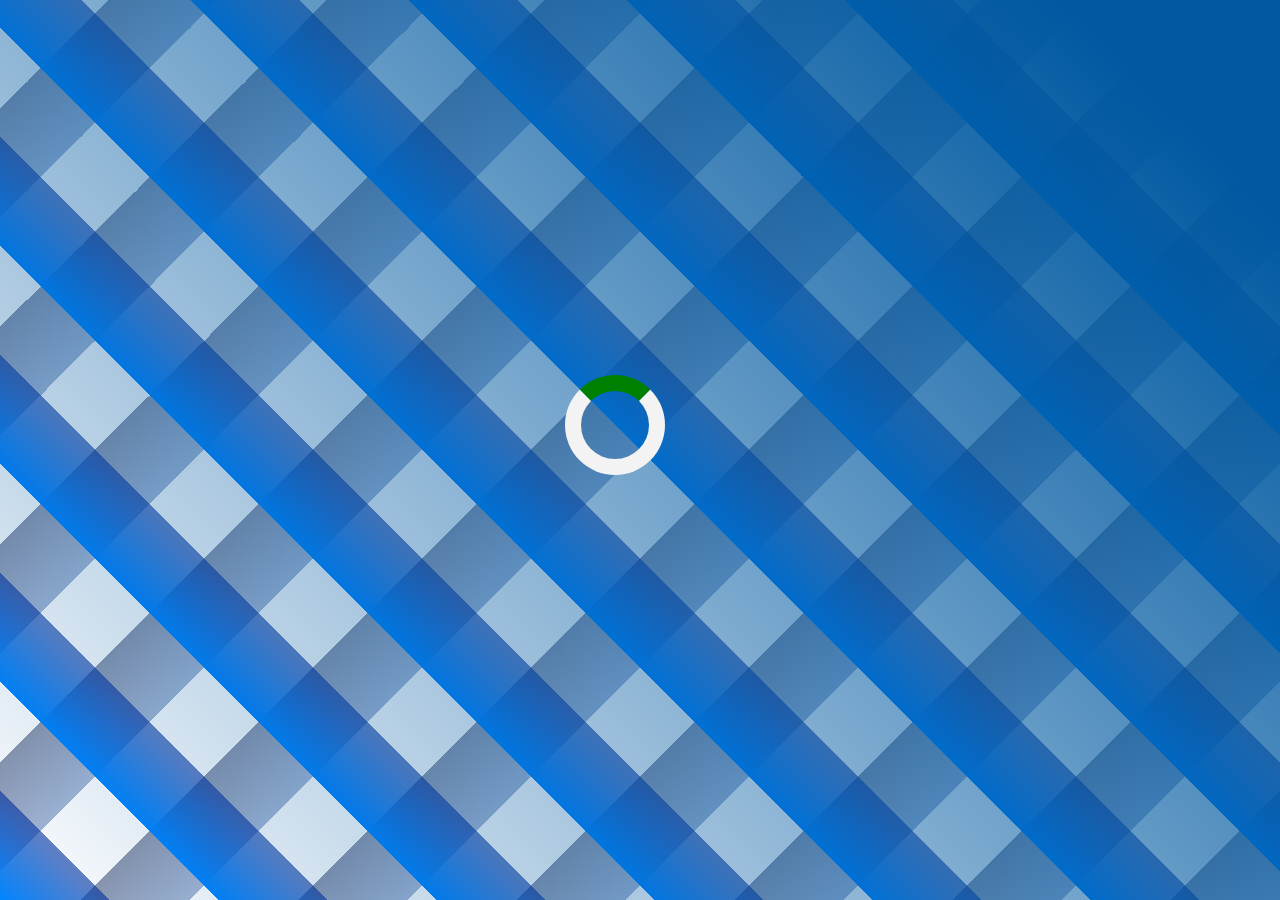
<file: index.html>
<!DOCTYPE html>
<html>
<head>
    <meta name="viewport" content="width=device-width, initial-scale=1">
    <!-- Latest compiled and minified CSS -->
    <link rel="stylesheet" href="https://maxcdn.bootstrapcdn.com/bootstrap/4.4.1/css/bootstrap.min.css">

    <!-- jQuery library -->
    <script src="https://ajax.googleapis.com/ajax/libs/jquery/3.5.1/jquery.min.js"></script>

    <!-- Popper JS -->
    <script src="https://cdnjs.cloudflare.com/ajax/libs/popper.js/1.16.0/umd/popper.min.js"></script>

    <!-- Latest compiled JavaScript -->
    <script src="https://maxcdn.bootstrapcdn.com/bootstrap/4.4.1/js/bootstrap.min.js"></script>
    <link rel="stylesheet" href="https://cdnjs.cloudflare.com/ajax/libs/font-awesome/4.7.0/css/font-awesome.min.css">
    <script src="script.js"></script>
<link rel="stylesheet" href="styles.css">
<title>Aidan's Portfolio - Home</title>
    <style>
        #home-title-main {
            width: 65%;
            margin-left: auto;
            margin-right: auto;
            display: block;
}
    </style>
</head>
<body onload="loadPage()">
    <div id="loader"></div>
    <div id="main" style="display: none;" class="animate-bottom">
        <a href="index.html"><img src="images/home-title.png" id="home-title-main"></a>
        <div>
            <br><br>
            <p style="text-align: center; font-size: 25px;">Welcome to my portfolio! Use the links below to access the content within this site. Enjoy!</p>
        </div>
        <div style="text-align: center; padding-right: 200px; padding-left: 200px;">
            <div class="jumbotron" style="background-color: #049b39;">
                <h1><a href="bio-exp.html" style="font-family: link-font; font-size: 20px;">Bio and Experiences</a></h1>
                <p>A bit about myself and the experiences, courses, etc. that I've taken throughout high school.</p>
            </div>
            <div class="jumbotron" style="background-color: #049b39;">
                <h1><a href="projects.html" style="font-family: link-font; font-size: 20px;">Coding Projects</a></h1>
                <p>A showcase of some of the various programming projects I've worked on throughout high school and during my time at UW Bothell.</p>
            </div>
        </div>
    </div>
</body>
</html>
</file>
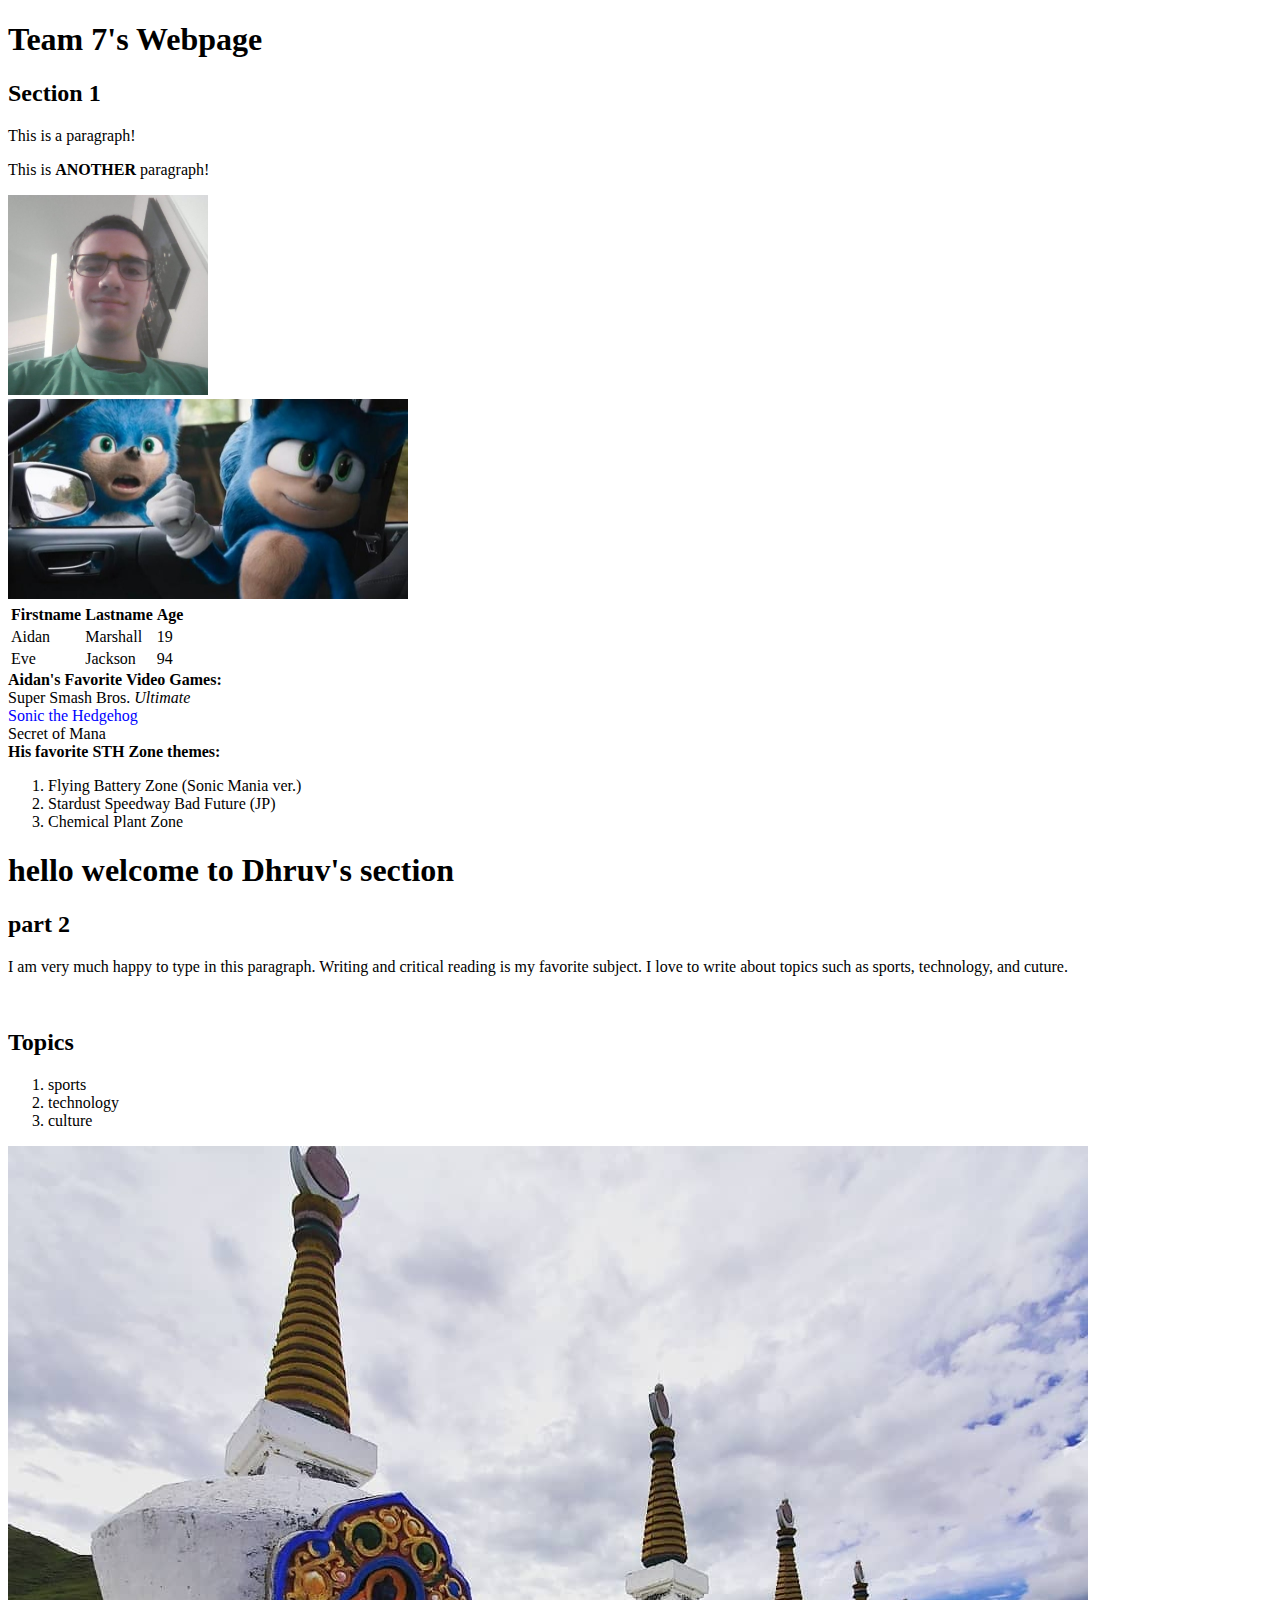
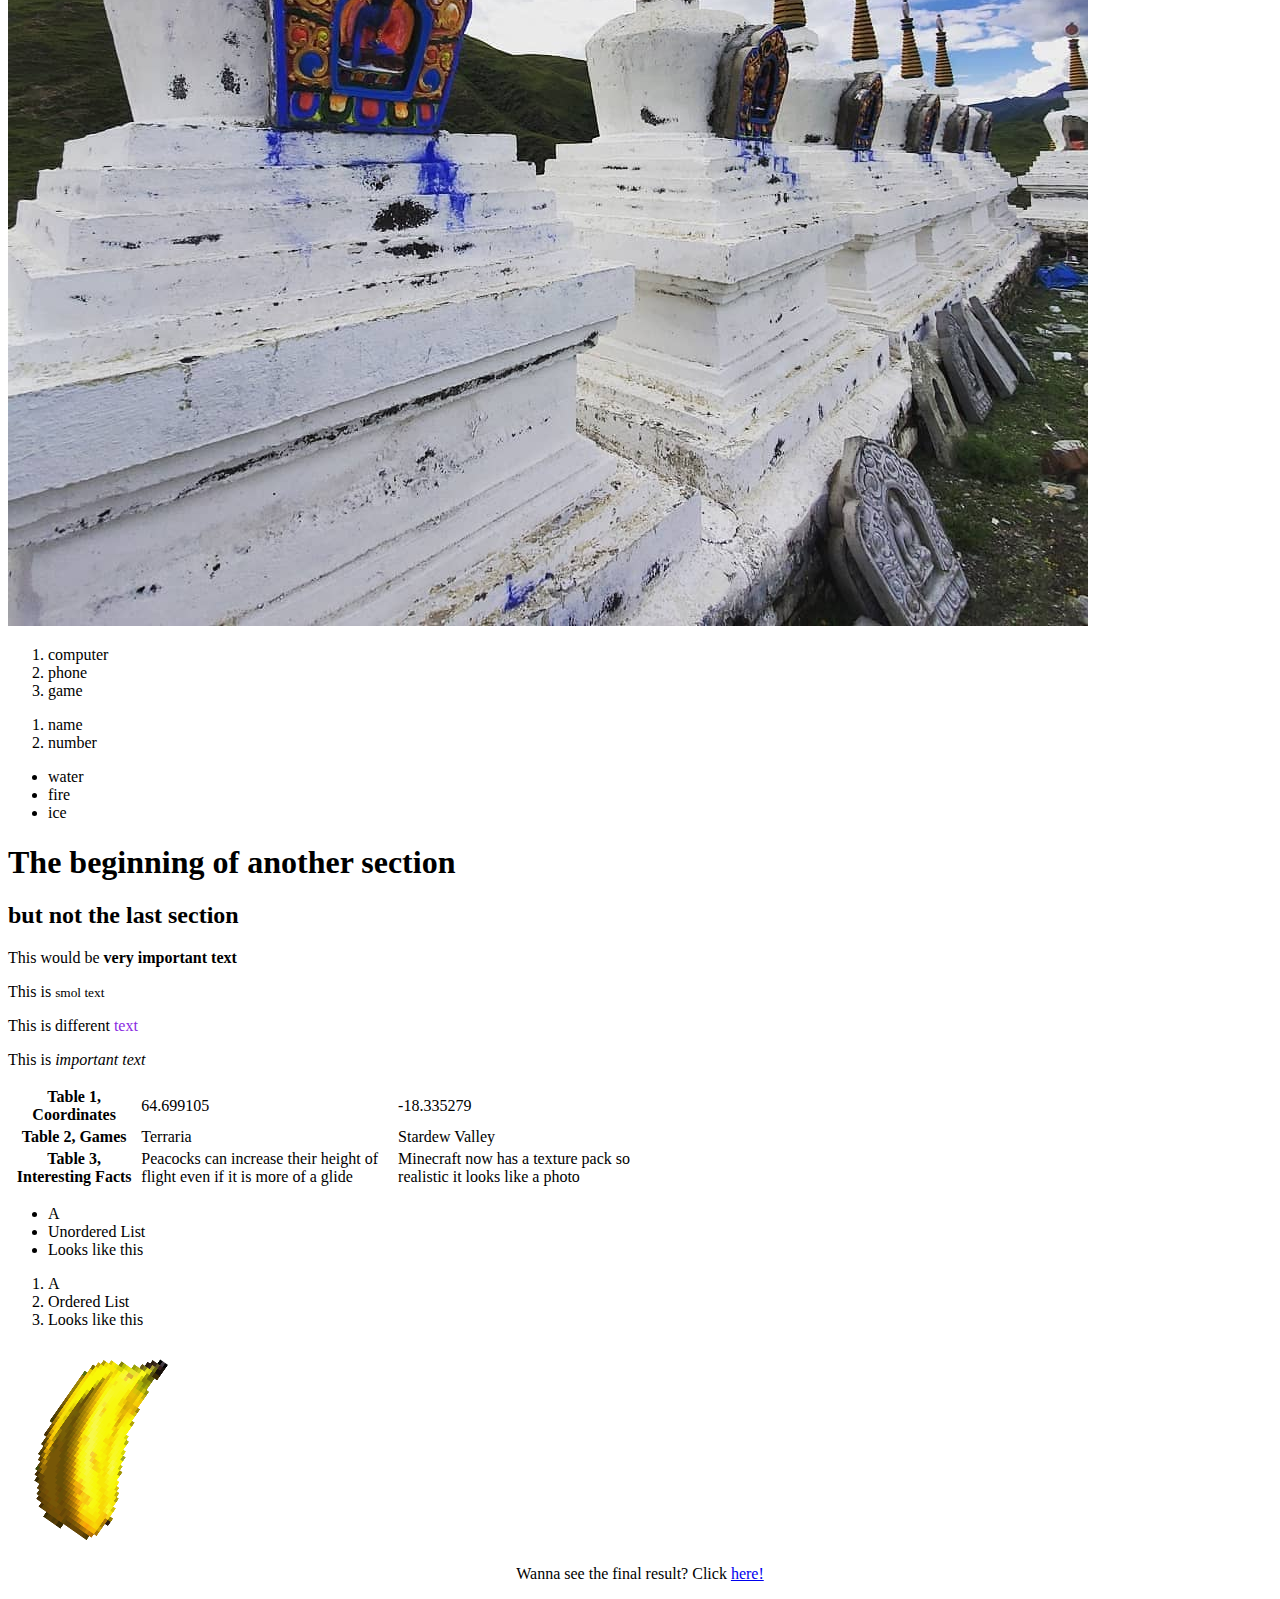
<file: imd233/index.html>
<!DOCTYPE html>
<html>
    <head>
        <title>Team 7's Webpage</title>
    </head>
    <body>
    <!--To do:
        - headings (<h1>,<h2>,etc.)
        - paragraph <p>
        - <div>
        - <span>
        - <strong>
        - <em>
        - <table>
        - <ol> & <ul>
        - images <img>

   Create your own section like shown below, fufilling the list above :)
    -->
        <!--Aidan's Section-->
        <h1>Team 7's Webpage</h1>
        <h2>Section 1</h2>
        <bgsound></bgsound>
        <div>
            <p>This is a paragraph!</p>
            <p>This is <strong>ANOTHER</strong> paragraph!</p>
        </div>
        <div>
            <img src="images/Aidan's Picture.jpg" alt="Aidan" style="width:200px;height:200px;">
            <br>
            <img src="images/Sonic Movie Meme.jpg" alt="Uh...Meow?" style="width:400px;height:200px;">
            
        </div>
        <span>
            <table>
                <tr>
                    <th>Firstname</th>
                    <th>Lastname</th>
                    <th>Age</th>
                  </tr>
                  <tr>
                    <td>Aidan</td>
                    <td>Marshall</td>
                    <td>19</td>
                  </tr>
                  <tr>
                    <td>Eve</td>
                    <td>Jackson</td>
                    <td>94</td>
                  </tr>
            </table>
        </span>
        <div>
            <strong>Aidan's Favorite Video Games:</strong>
                <li>Super Smash Bros. <em>Ultimate</em></li>
                <li style="color: blue;">Sonic the Hedgehog</li>
                <li>Secret of Mana</li>
                <strong>His favorite STH Zone themes:</strong>
                <ol>
                    <li>Flying Battery Zone (Sonic Mania ver.)</li>
                    <li>Stardust Speedway Bad Future (JP)</li>
                    <li>Chemical Plant Zone</li>
                </ol>
        </div>
        
        <!--Dhruv's Section-->
    
<h1>hello welcome to Dhruv's section</h1>
    <h2>part 2</h2>
<p>I am very much happy to type in this paragraph. Writing and critical reading 
    is my favorite subject. I love to write about topics such as sports, technology, and cuture.</p>
    <br> 
    <h2>Topics</h2>
    <ol>
        <li>sports</li>
        <li>technology</li>
        <li>culture</li>
    </ol>
    <div>
        <img src="images/dhruvvermaa_20191117_5.png" alt="temple view" width="1080" height="1080">
    </div>
    <ol>
            <li>computer</li>
            <li>phone</li>
            <li>game</li>
        </ol>
    
        <ol>
            <li>name</li>
            <li>number</li>
        </ol>  
        
        <ul>
            <li>water</li>
            <li>fire</li>
            <li>ice</li>
        </ul> 

        
    

        <!--Connor's Section-->
        <h1>The beginning of another section</h1>
        <h2>but not the last section</h2>

        <div>
            <p>This would be <strong>very important text</strong></p>
            <p>This is <small>smol text</small></p>
            <p>This is different <span style="color: blueviolet;">text</span></p>
            <p>This is <em>important text</em></p>
        </div>
        <div>
            <table style="width:50%">
                <tr>
                    <th>Table 1, Coordinates</th>
                  <td>64.699105</td>
                  <td>-18.335279</td>
                </tr>
                <tr>
                    <th>Table 2, Games</th>
                  <td>Terraria</td>
                  <td>Stardew Valley</td>
                </tr>
                <tr>
                    <th>Table 3, Interesting Facts</th>
                  <td>Peacocks can increase their height of flight even if it is more of a glide</td>
                  <td>Minecraft now has a texture pack so realistic it looks like a photo</td>
                </tr>
              </table>
        </div>
        <div>
            <ul>
                <li>A</li>
                <li>Unordered List</li>
                <li>Looks like this</li>
            </ul>
            <ol>
                <li>A</li>
                <li>Ordered List</li>
                <li>Looks like this</li>
            </ol>
        </div>
        <div>
            <img src="images/rotateBanana.gif" alt="BananaRotate" style="width:200px;height:200px;transform:rotate(35deg);">
        </div>
        <p style="text-align: center;">Wanna see the final result? Click <a href="final/index.html">here!</a></p>
    </body>
</html>
</file>
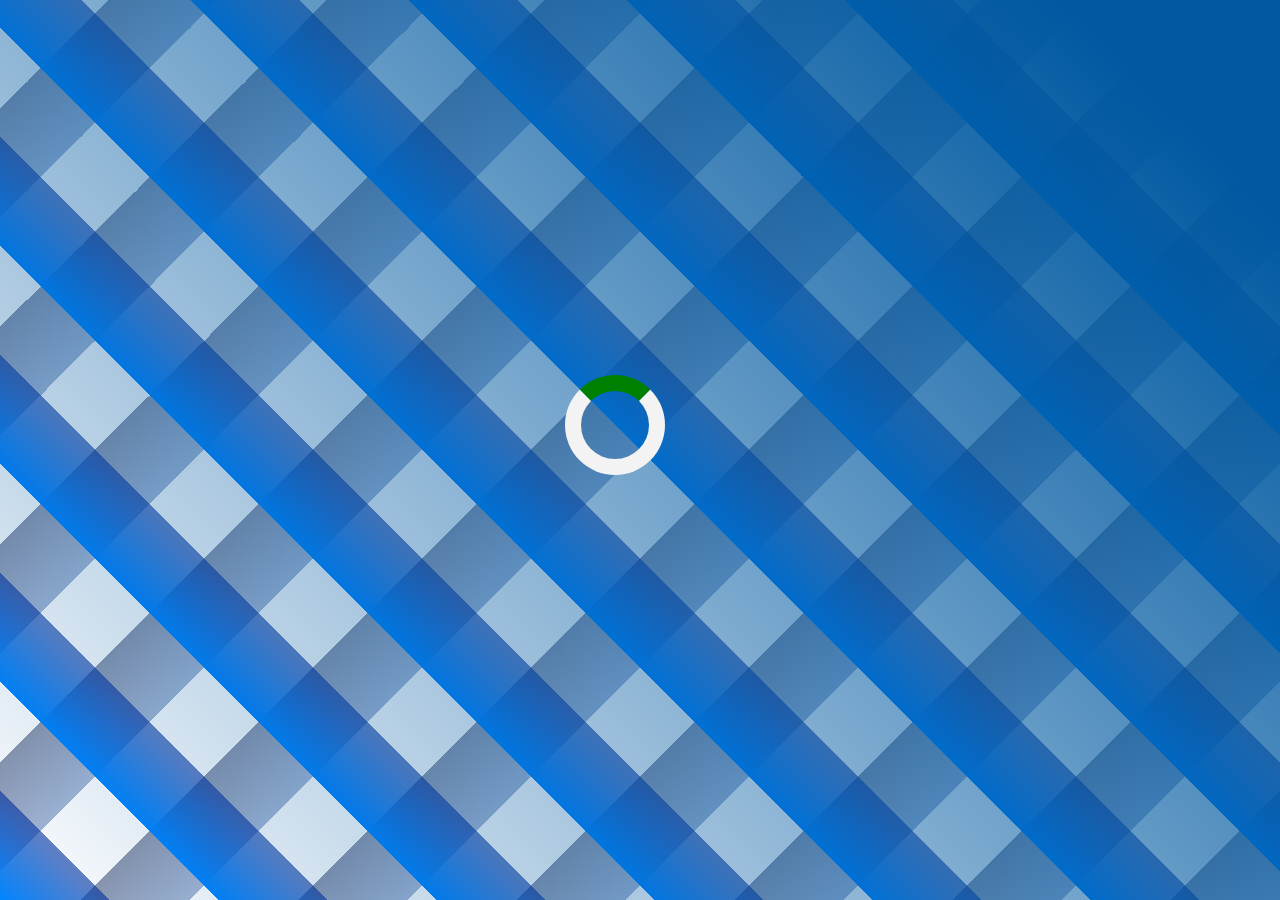
<file: bio-exp.html>
<!DOCTYPE html>
<html>
<head>
    <meta name="viewport" content="width=device-width, initial-scale=1">
    <!-- Latest compiled and minified CSS -->
    <link rel="stylesheet" href="https://maxcdn.bootstrapcdn.com/bootstrap/4.4.1/css/bootstrap.min.css">

    <!-- jQuery library -->
    <script src="https://ajax.googleapis.com/ajax/libs/jquery/3.5.1/jquery.min.js"></script>

    <!-- Popper JS -->
    <script src="https://cdnjs.cloudflare.com/ajax/libs/popper.js/1.16.0/umd/popper.min.js"></script>

    <!-- Latest compiled JavaScript -->
    <script src="https://maxcdn.bootstrapcdn.com/bootstrap/4.4.1/js/bootstrap.min.js"></script>
    <link rel="stylesheet" href="https://cdnjs.cloudflare.com/ajax/libs/font-awesome/4.7.0/css/font-awesome.min.css">
    <script src="script.js"></script>
<link rel="stylesheet" href="styles.css">
<title>Aidan's Portfolio - Bio and Experiences</title>
    <style>
        #aidan-pic {
            width: 250px; 
            float: left; 
            padding-left: 50px;
            padding-right: 50px;
        }
    </style>
</head>
<body onload="loadPage()">
    <div id="loader"></div>
    <div id="main" style="display: none;" class="animate-bottom">
        <a href="index.html"><img src="images/home-title.png" id="home-title"></a>
        
        <nav class="navbar topnav fixed-top">
            <!-- Brand -->
            <table style="width:100%">
            <tr>
                <td><a class="navbar-brand" href="#"><img src="images/home-title.png" id="home-title-topnav"></a></td>
                <td><button class="navbar-toggler" type="button" data-toggle="collapse" data-target="#collapsibleNavbar">
                    <span class="navbar-toggler-icon text-white " style="float: right;"><i class="fa fa-bars" style="margin-top:5px;"></i></span>
                </button></td>
            </tr>
            </table>
            

            <!-- Toggler/collapsibe Button -->
            

            <!-- Navbar links -->
            <div class="collapse navbar-collapse" id="collapsibleNavbar">
                <ul class="navbar-nav">
                    <li class="nav-item">
                        <a class="nav-link" href="bio-exp.html">Bio and Experiences</a>
                    </li>
                    <li class="nav-item">
                        <a class="nav-link" href="index.html">Home</a>
                    </li>
                    <li class="nav-item">
                        <a class="nav-link" href="projects.html">Coding Projects</a>
                    </li>
                </ul>
            </div>
        </nav>

        <div class="sidenav">
            <a href="index.html">Home</a>
            <a href="projects.html">Coding Projects</a>
            <a href="bio-exp.html">Bio and Experiences</a>
        </div>
        
        <div class="main">
            <br><br>
            
            <div id="bio">
                <h2>Bio</h2>
                <table style="width: 100%;">
                    <tr>
                        <td><img id="aidan-pic" src="images/20180423-024354714-ios.jpg"></td>
                        <td>
                            <p style="font-size: 20px;">My name is Aidan Marshall. I’m 19 years old and a freshman at UW Bothell. I’ve been interested in making video games since the beginning of high school and have taken relevant courses and activities to help me towards that goal. I love reading books and playing video games (including my own), as well as helping out in my community through leadership groups and community service.</p>
                            <p style="font-size: 20px;">As for who I am <em>personally</em>, well... For starters, I'm a massive Pokemon fan (my favorite 'mon is Lucario or Zeraora!), I love hanging out at the ARC on UWB's campus, and I love reading sci-fi or fantasy books or watching those types of movies. I'm also a huge Marvel and Star Wars fan! If you wanna know more about me, feel free to ask! I don't bite. (Well, just don't make me angry XD)</p>
                        </td>
                    </tr>
                    
                </table>
            </div>
            <br><br>
            <div id="experiences" style="color: white;">
                <h2>Experiences</h2>
                <ul>
                    <li>High school courses relevant to my chosen field:</li>
                    <ul>
                        <li>Intro to Computer Science (9th Grade)</li>
                        <li>C++ Programming (9th Grade)</li>
                        <li>Programming I - VB.NET (10th Grade)
                        </li>
                        <li>Programming II - Java (10th Grade)
                        </li>
                        <li>Web Design (11th Grade)
                        </li>
                        <li>Game Design (11th Grade)
                        </li>
                    </ul>
                    <li>DigiPen ProjectFUN Courses:</li>
                    <ul>
                        <li>AA0 - Animation and Production 90-Hour Online course (9th Grade)​
                        </li>
                        <li>CS0 - Video Game Programming & Production 90-Hour Online Course (summer semester between 9th & 10th grade)
                        </li>
                        <li>Java Programming 180-hour Online Course (11th Grade)
                        </li>
                        <li>Pre-College Program 2018 (Summer before 12th Grade)
                        </li>
                    </ul>
                    <li>High School GPA: 3.92
                    </li>
                    <li>Member of National Honor Society
                    </li>
                </ul>
            </div>
            
        </div>
    </div>
</body>
</html>
</file>
<file: styles.css>
#body {
    display: none;
}
#loader {
    position: absolute;
    left: 50%;
    top: 50%;
    z-index: 1;
    width: 150px;
    height: 150px;
    margin: -75px 0 0 -75px;
    border: 16px solid #f3f3f3;
    border-radius: 50%;
    border-top: 16px solid green;
    width: 100px;
    height: 100px;
    -webkit-animation: spin 2s linear infinite;
    animation: spin 2s linear infinite;
  }
  @-webkit-keyframes spin {
    0% { -webkit-transform: rotate(0deg); }
    100% { -webkit-transform: rotate(360deg); }
  }
  
  @keyframes spin {
    0% { transform: rotate(0deg); }
    100% { transform: rotate(360deg); }
  }
  .animate-bottom {
    position: relative;
    -webkit-animation-name: animatebottom;
    -webkit-animation-duration: 0.5s;
    animation-name: animatebottom;
    animation-duration: 0.5s
  }
  
  @-webkit-keyframes animatebottom {
    from { bottom:-100px; opacity:0 } 
    to { bottom:0px; opacity:1 }
  }
  
  @keyframes animatebottom { 
    from{ bottom:-100px; opacity:0 } 
    to{ bottom:0; opacity:1 }
  }
  
  @keyframes spin {
    0% { transform: rotate(0deg); }
    100% { transform: rotate(360deg); }
  }
@font-face {
    src: url("fonts/yoster.ttf");
    font-family: body-font;
}
@font-face {
  src: url("fonts/kongtext.ttf");
  font-family: link-font;
}

body {
    background-color: #2196F3;
    background: 	linear-gradient(-135deg, rgb(0, 89, 161) 10%, transparent),
		repeating-linear-gradient(45deg, rgb(0, 132, 255) 0%, rgba(3, 44, 156, 0.6) 5%, transparent 5%, transparent 10%),
    repeating-linear-gradient(-45deg, rgba(34, 76, 152, 0.4) 0%, rgba(31, 48, 94, 0.5) 5%, transparent 5%, transparent 10%);;
    font-family: body-font;
    background-attachment: fixed;
    display: block;
}
body{
  color: white;
}
#home-title {
    width: 65%;
    margin-left: auto;
    margin-right: auto;
    display: block;
}
#home-title-topnav {
  width: 300px;
  display: none;

}
.main
{
    margin-left: 140px;
    padding: 0px 70px;
    padding-top: 20px
}
.vertical-center {
  margin: 0;
  position: absolute;
  top: 50%;
  -ms-transform: translateY(-50%);
  transform: translateY(-50%);
}

.topnav {
  display: none;
  background: #1565C0;
}
.topnav a {
  color: white;
}
.topnav button {
  color: white;
}
.topnav a:hover {
  color: #00C853;
}
.topnav a.active {
  color: #00C853;
}

.sidenav {
    width: 190px;
    position: fixed;
    z-index: 1;
    top: 50px;
    left: 10px;
    font-size: 5px;
    background: #1565C0;
    overflow-x: hidden;
    padding: 8px 0;
}
.sidenav a {
    padding: 6px 8px 6px 16px;
    font-size: 15px;
    color: white;
    display: block;
    font-family: link-font;
}
.sidenav a:hover {
    color: #00C853;
}
.jumbotron a {
  color: #40C4FF;
}
.jumbotron a:hover {
  color: #00B0FF;
}
#accordion {
  padding-left: 150px;
  padding-right: 150px;
}

@media screen and (max-width:750px) {
  .sidenav {
    display: none;
  }
  .main {
    margin-left: 0px;
  }
  .topnav {
    display: block;
  }
  #home-title {
    display: none;
  }
  #home-title-topnav {
    display: block;
  }
  #accordion {
    padding-left: 50px;
    padding-right: 50px;
  }
}


.slideshow-container {
    max-width: 500px;
    position: relative;
    margin: auto;
  }
  
/* Hide the images by default */
.slides1, .slides2, .slides3, .slides4, .slides5, .slides6, .slides7 {
  display: none;
}

/* Next & previous buttons */
.prev, .next {
  cursor: pointer;
  position: absolute;
  top: 50%;
  width: auto;
  margin-top: -22px;
  padding: 16px;
  color: white;
  font-weight: bold;
  font-size: 18px;
  transition: 0.6s ease;
  border-radius: 0 3px 3px 0;
  user-select: none;
  background-color: gray;
}

/* Position the "next button" to the right */
.next {
  right: 0;
  border-radius: 3px 0 0 3px;
}

/* On hover, add a black background color with a little bit see-through */
.prev:hover, .next:hover {
  background-color: rgb(175, 175, 175);
}

.captiontext {
  color: #f2f2f2;
  font-size: 15px;
  padding: 8px 12px;
  position: absolute;
  bottom: 8px;
  width: 100%;
  text-align: center;
}
.numbertext {
  color: #f2f2f2;
  font-size: 12px;
  padding: 8px 12px;
  position: absolute;
  top: 0;
}
/* Fading animation */
.fadeanim {
  -webkit-animation-name: fade;
  -webkit-animation-duration: 1.5s;
  animation-name: fade;
  animation-duration: 1.5s;
}

@-webkit-keyframes fade {
  from {opacity: .4}
  to {opacity: 1}
}

@keyframes fade {
  from {opacity: .4}
  to {opacity: 1}
}
</file>
